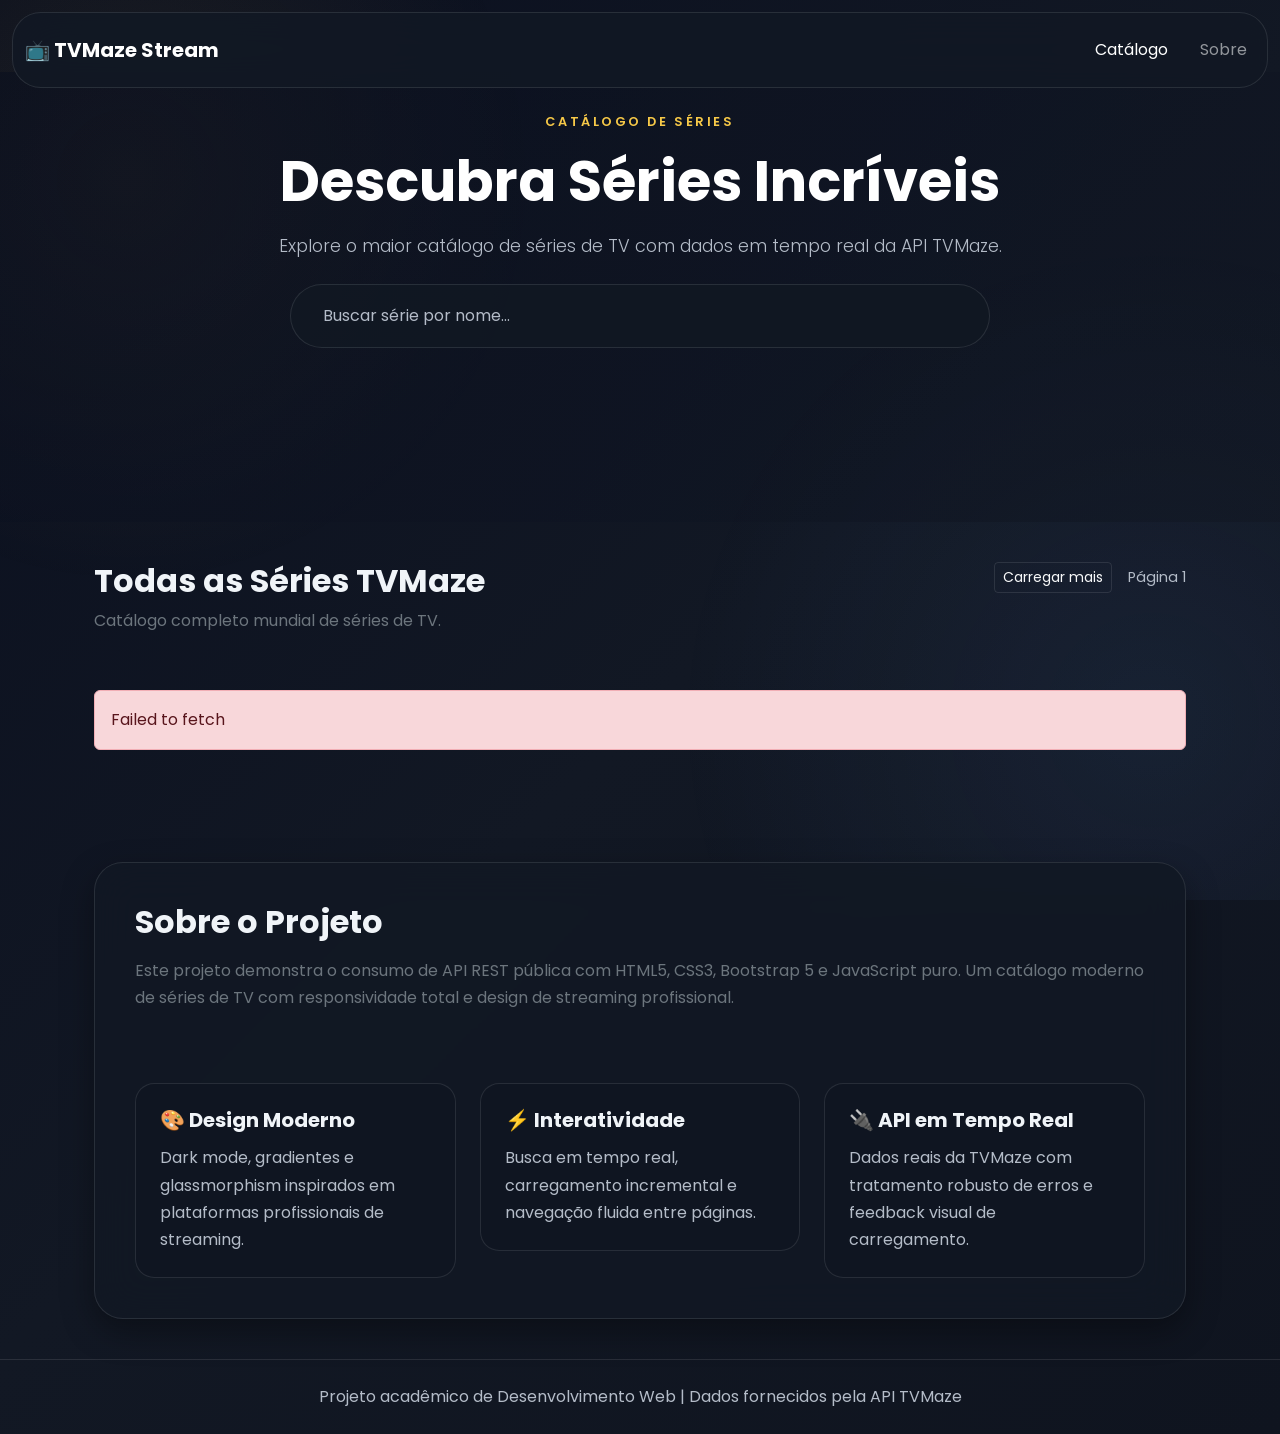
<file: index.html>
<!DOCTYPE html>
<html lang="pt-BR">
<head>
  <meta charset="UTF-8" />
  <meta name="viewport" content="width=device-width, initial-scale=1.0" />
  <title>Catálogo TVMaze | Séries</title>
  <link rel="preconnect" href="https://fonts.googleapis.com" />
  <link rel="preconnect" href="https://fonts.gstatic.com" crossorigin />
  <link href="https://fonts.googleapis.com/css2?family=Poppins:wght@300;400;500;600;700&display=swap" rel="stylesheet" />
  <link href="https://cdnjs.cloudflare.com/ajax/libs/bootstrap/5.3.2/css/bootstrap.min.css" rel="stylesheet" integrity="sha512-R2WJ7Bxrj0ff/4A+4YQl0rJ3iMlfRfbkQWQLDgB7I7eXvM0c8ZJGr9msB0FhQUnh3OZloNcEpanhM2ikf4Y/4g==" crossorigin="anonymous" referrerpolicy="no-referrer" />
  <link rel="stylesheet" href="css/style.css" />
</head>
<body class="bg-dark text-light">
  <header class="navbar navbar-expand-lg navbar-dark fixed-top py-3 glass-navbar" style="margin: 0.75rem;">
    <div class="container-fluid">
      <a class="navbar-brand fw-bold" href="index.html">📺 TVMaze Stream</a>
      <button class="navbar-toggler border-0" type="button" data-bs-toggle="collapse" data-bs-target="#navMenu" aria-controls="navMenu" aria-expanded="false" aria-label="Toggle navigation">
        <span class="navbar-toggler-icon"></span>
      </button>
      <div class="collapse navbar-collapse" id="navMenu">
        <ul class="navbar-nav ms-auto">
          <li class="nav-item me-3">
            <a class="nav-link active" aria-current="page" href="#catalogo">Catálogo</a>
          </li>
          <li class="nav-item">
            <a class="nav-link" href="#sobre">Sobre</a>
          </li>
        </ul>
      </div>
    </div>
  </header>

  <main class="pt-5">
    <section class="hero-section text-center text-white overflow-hidden">
      <div class="container">
        <p class="eyebrow">Catálogo de Séries</p>
        <h1 class="fw-bold mb-3">Descubra Séries Incríveis</h1>
        <p class="lead mb-4">Explore o maior catálogo de séries de TV com dados em tempo real da API TVMaze.</p>
        <div class="search-bar mx-auto">
          <input id="searchInput" type="search" class="form-control form-control-lg" placeholder="Buscar série por nome..." aria-label="Buscar séries" />
        </div>
      </div>
    </section>

    <section class="container" id="catalogo">
      <div class="d-flex flex-column flex-md-row align-items-start align-md-center justify-content-between mb-5 pb-2">
        <div class="mb-4 mb-md-0">
          <h2 class="section-title mb-2">Todas as Séries TVMaze</h2>
          <p class="text-secondary mb-0">Catálogo completo mundial de séries de TV.</p>
        </div>
        <div class="d-flex align-items-center gap-3">
          <button id="loadMoreBtn" class="btn btn-outline-light btn-sm">Carregar mais</button>
          <span id="pageInfo" class="small"></span>
        </div>
      </div>

      <div id="loadingState" class="text-center py-5">
        <div class="spinner-border text-warning mb-3" role="status">
          <span class="visually-hidden">Carregando...</span>
        </div>
        <p class="text-secondary">Carregando todas as séries disponíveis...</p>
        <p class="small text-muted">Conectando ao catálogo global (pode levar até 1 minuto)...</p>
      </div>

      <div id="errorMessage" class="alert alert-danger d-none" role="alert"></div>

      <div id="seriesGrid" class=""></div>
    </section>

    <section class="container" id="sobre">
      <div class="glass-panel">
        <h3 class="section-title mb-3">Sobre o Projeto</h3>
        <p class="text-secondary mb-4">Este projeto demonstra o consumo de API REST pública com HTML5, CSS3, Bootstrap 5 e JavaScript puro. Um catálogo moderno de séries de TV com responsividade total e design de streaming profissional.</p>
        <div class="row g-4 mt-5">
          <div class="col-md-4">
            <div class="info-card">
              <h5>🎨 Design Moderno</h5>
              <p class="mb-0">Dark mode, gradientes e glassmorphism inspirados em plataformas profissionais de streaming.</p>
            </div>
          </div>
          <div class="col-md-4">
            <div class="info-card">
              <h5>⚡ Interatividade</h5>
              <p class="mb-0">Busca em tempo real, carregamento incremental e navegação fluida entre páginas.</p>
            </div>
          </div>
          <div class="col-md-4">
            <div class="info-card">
              <h5>🔌 API em Tempo Real</h5>
              <p class="mb-0">Dados reais da TVMaze com tratamento robusto de erros e feedback visual de carregamento.</p>
            </div>
          </div>
        </div>
      </div>
    </section>
  </main>

  <footer class="py-4 text-center">
    <div class="container">
      <p class="mb-0">Projeto acadêmico de Desenvolvimento Web | Dados fornecidos pela API TVMaze</p>
    </div>
  </footer>

  <script src="https://cdnjs.cloudflare.com/ajax/libs/bootstrap/5.3.2/js/bootstrap.bundle.min.js" integrity="sha512-kQX7f6bQE98hs3c4hED2lXpip0MVmXK4KSeip1nW5MdK4J2+yn4/k1H1XCIwK9S9MjF5Z4pDNCb7KjN9dfNBfA==" crossorigin="anonymous" referrerpolicy="no-referrer"></script>
  <script src="js/script.js"></script>
</body>
</html>
</file>
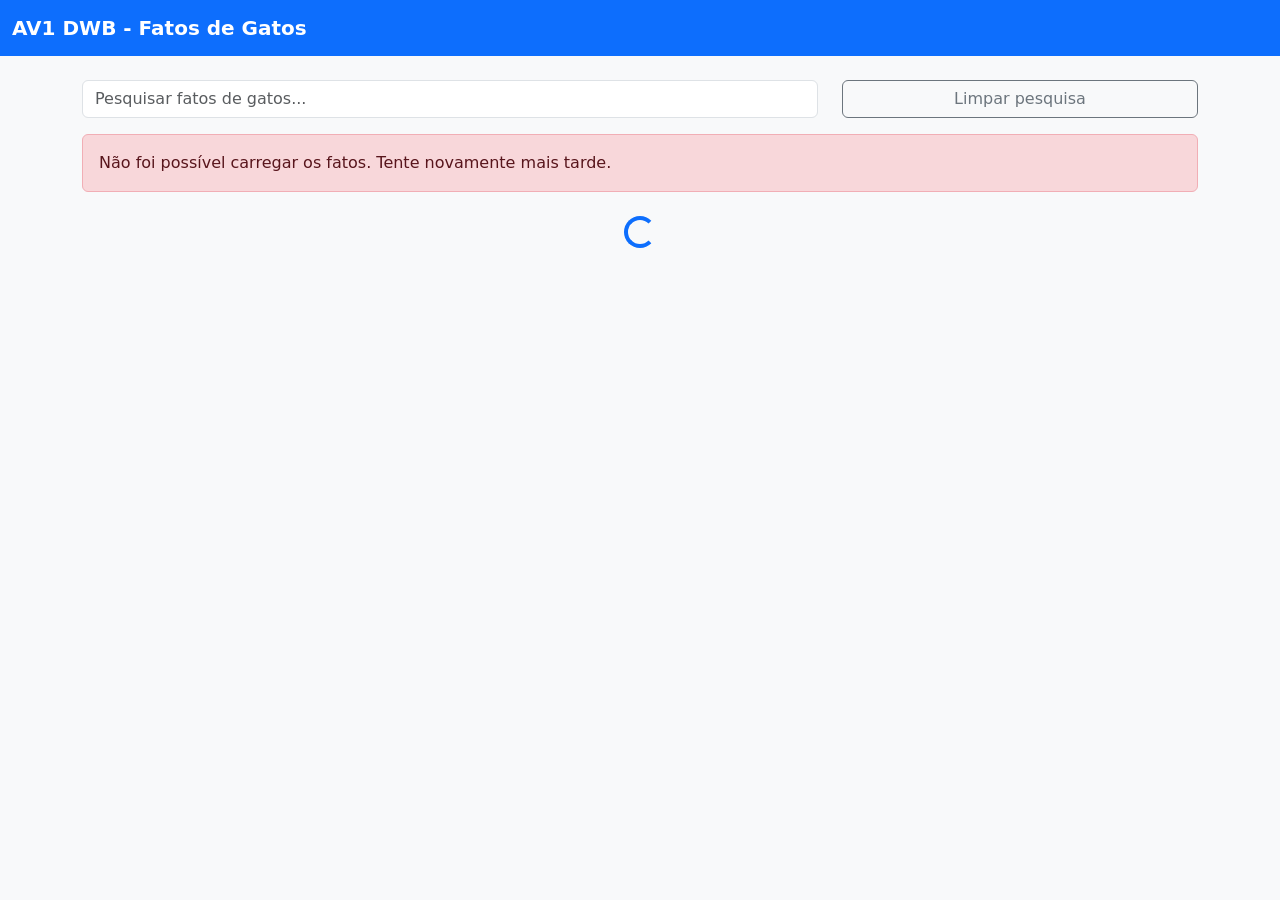
<file: av1-dwb-nome-sobrenome-2bimestre/index.html>
<!doctype html>
<html lang="pt-BR">
  <head>
    <meta charset="utf-8" />
    <meta name="viewport" content="width=device-width, initial-scale=1" />
    <title>Fatos de Gatos - AV1 DWB</title>
    <link href="https://cdn.jsdelivr.net/npm/bootstrap@5.3.2/dist/css/bootstrap.min.css" rel="stylesheet">
    <link rel="stylesheet" href="css/style.css" />
  </head>
  <body>
    <nav class="navbar navbar-expand-lg navbar-dark bg-primary">
      <div class="container-fluid">
        <a class="navbar-brand" href="#">AV1 DWB - Fatos de Gatos</a>
      </div>
    </nav>

    <main class="container my-4">
      <div class="row mb-3">
        <div class="col-12 col-md-8">
          <input id="search-input" class="form-control" type="search" placeholder="Pesquisar fatos de gatos..." aria-label="Pesquisar" />
        </div>
        <div class="col-12 col-md-4 mt-2 mt-md-0">
          <button id="search-clear" class="btn btn-outline-secondary w-100">Limpar pesquisa</button>
        </div>
      </div>

      <div id="no-results" class="alert alert-warning d-none">Nenhum fato encontrado para a pesquisa.</div>
      <div id="error-message" class="alert alert-danger d-none" role="alert"></div>

      <div id="loading" class="d-flex justify-content-center my-4">
        <div class="spinner-border text-primary" role="status">
          <span class="visually-hidden">Carregando fatos...</span>
        </div>
      </div>

      <div id="cards-container" class="row g-3"></div>
    </main>

    <script src="js/script.js" defer></script>
    <script src="https://cdn.jsdelivr.net/npm/bootstrap@5.3.2/dist/js/bootstrap.bundle.min.js"></script>
  </body>
</html>
</file>
<file: css/style.css>
:root {
  --bg-dark: #0a0f1f;
  --bg-light: #121824;
  --surface: rgba(18, 24, 36, 0.88);
  --surface-strong: rgba(16, 22, 34, 0.98);
  --text-primary: #f0f4f8;
  --text-secondary: #b4bcc8;
  --accent: #f7c948;
  --accent-hover: #ffd966;
  --accent-soft: rgba(247, 201, 72, 0.15);
  --border: rgba(255, 255, 255, 0.1);
  --shadow-sm: 0 4px 12px rgba(0, 0, 0, 0.25);
  --shadow-md: 0 12px 32px rgba(0, 0, 0, 0.35);
  --shadow-lg: 0 20px 48px rgba(0, 0, 0, 0.45);
  --radius-sm: 0.75rem;
  --radius-md: 1.2rem;
  --radius-lg: 1.8rem;
  --spacing-xs: 0.5rem;
  --spacing-sm: 1rem;
  --spacing-md: 1.5rem;
  --spacing-lg: 2.5rem;
}

* {
  box-sizing: border-box;
}

html {
  scroll-behavior: smooth;
}

body {
  font-family: 'Poppins', sans-serif;
  background: linear-gradient(135deg, #0a0f1f 0%, #121824 50%, #0f141f 100%);
  color: var(--text-primary);
  min-height: 100vh;
  line-height: 1.6;
}

body::before {
  content: '';
  position: fixed;
  inset: 0;
  background: radial-gradient(circle at 10% 20%, rgba(247, 201, 72, 0.08), transparent 30%),
    radial-gradient(circle at 90% 80%, rgba(111, 168, 255, 0.08), transparent 35%);
  pointer-events: none;
  z-index: -1;
}

img {
  max-width: 100%;
}

.glass-navbar,
.glass-panel,
.detail-banner {
  background: var(--surface);
  backdrop-filter: blur(20px);
  border: 1px solid var(--border);
}

.glass-navbar {
  border-radius: var(--radius-lg);
  margin: 0.75rem 0;
}

.hero-section {
  position: relative;
  overflow: hidden;
  min-height: 50vh;
  padding: var(--spacing-lg) 0;
  margin-top: var(--spacing-md);
}

.hero-section::after {
  content: '';
  position: absolute;
  inset: 0;
  background: linear-gradient(135deg, rgba(10, 15, 31, 0.6), rgba(18, 24, 36, 0.6));
  pointer-events: none;
}

.hero-section .container {
  position: relative;
  z-index: 2;
}

.eyebrow {
  color: var(--accent);
  letter-spacing: 0.2em;
  text-transform: uppercase;
  font-size: 0.8rem;
  font-weight: 600;
  margin-bottom: var(--spacing-sm);
}

.hero-section h1 {
  font-size: clamp(2rem, 5vw, 3.5rem);
  font-weight: 700;
  line-height: 1.2;
  margin-bottom: var(--spacing-md);
}

.hero-section p.lead {
  font-size: 1.1rem;
  color: var(--text-secondary);
}

.search-bar {
  max-width: 700px;
}

.search-bar input {
  border-radius: 100px;
  border: 1.5px solid var(--border);
  background: var(--surface);
  color: var(--text-primary);
  padding: 1.2rem 2rem;
  font-size: 1rem;
  transition: all 0.3s ease;
}

.search-bar input::placeholder {
  color: var(--text-secondary);
}

.search-bar input:focus {
  background: rgba(255, 255, 255, 0.12);
  border-color: var(--accent);
  box-shadow: 0 0 0 3px var(--accent-soft);
}

.section-title {
  font-size: clamp(1.75rem, 2.5vw, 2.5rem);
  font-weight: 700;
  color: var(--text-primary);
}

.container {
  padding-left: var(--spacing-md);
  padding-right: var(--spacing-md);
}

main > section {
  padding: var(--spacing-lg) 0;
}

#seriesGrid {
  display: flex;
  flex-wrap: nowrap;
  overflow-x: auto;
  gap: 0.5rem;
  padding: 0.5rem 0;
  scroll-behavior: smooth;
}

#seriesGrid::-webkit-scrollbar {
  height: 6px;
}

#seriesGrid::-webkit-scrollbar-track {
  background: rgba(255, 255, 255, 0.05);
  border-radius: 10px;
}

#seriesGrid::-webkit-scrollbar-thumb {
  background: var(--accent);
  border-radius: 10px;
}

#seriesGrid::-webkit-scrollbar-thumb:hover {
  background: var(--accent-hover);
}

.card-series {
  background: var(--surface);
  border: 1px solid var(--border);
  border-radius: var(--radius-md);
  overflow: hidden;
  transition: transform 0.35s cubic-bezier(0.4, 0, 0.2, 1),
    box-shadow 0.35s ease,
    border-color 0.35s ease;
  box-shadow: var(--shadow-md);
  display: flex;
  flex-direction: column;
  height: 100%;
  min-height: 220px;
}

.card-series:hover {
  transform: translateY(-12px);
  border-color: var(--accent);
  box-shadow: var(--shadow-lg);
}

.card-series img {
  object-fit: cover;
  width: 100%;
  aspect-ratio: 16/9;
  display: block;
  height: auto;
  min-height: 90px;
}

.card-body {
  padding: 0.4rem;
  display: flex;
  flex-direction: column;
  flex-grow: 1;
}

.card-title {
  font-size: 0.7rem;
  font-weight: 600;
  margin-bottom: 0.1rem;
  color: var(--text-primary);
  line-height: 1;
  overflow: hidden;
  text-overflow: ellipsis;
  white-space: nowrap;
}

.card-text {
  color: var(--text-secondary);
  font-size: 0.6rem;
  margin-bottom: 0.2rem;
  flex-grow: 1;
  display: none;
}

.badge-genre {
  background: rgba(255, 255, 255, 0.08);
  color: var(--text-primary);
  padding: 0.35rem 0.75rem;
  border-radius: var(--radius-sm);
}

.btn-detail {
  border-radius: 100px;
  padding: 0.2rem 0.6rem;
  font-weight: 600;
  font-size: 0.6rem;
  transition: all 0.3s ease;
  margin-top: auto;
}

.btn-detail:hover {
  transform: scale(1.05);
}

.btn-warning {
  background-color: var(--accent);
  color: #000;
  border: none;
}

.btn-warning:hover {
  background-color: var(--accent-hover);
}

.btn-outline-light {
  border: 1.5px solid var(--border);
}

.btn-outline-light:hover {
  background-color: var(--accent-soft);
  color: var(--accent);
  border-color: var(--accent);
}

.glass-panel {
  border-radius: var(--radius-lg);
  box-shadow: var(--shadow-md);
  padding: var(--spacing-lg);
}

.glass-panel h2,
.glass-panel h3 {
  font-weight: 700;
  margin-bottom: var(--spacing-md);
  color: var(--text-primary);
}

.glass-panel p {
  color: var(--text-secondary);
  line-height: 1.7;
}

.info-card {
  background: var(--surface-strong);
  border: 1px solid var(--border);
  border-radius: var(--radius-md);
  padding: var(--spacing-md);
  transition: all 0.3s ease;
}

.info-card:hover {
  border-color: var(--accent-soft);
  background: rgba(247, 201, 72, 0.05);
}

.info-card h5 {
  font-weight: 700;
  color: var(--text-primary);
  margin-bottom: 0.75rem;
}

.detail-banner {
  position: relative;
  border-radius: var(--radius-lg);
  margin-bottom: var(--spacing-lg);
}

.detail-banner img {
  min-height: 350px;
  object-fit: cover;
  width: 100%;
  display: block;
  border-radius: var(--radius-lg);
}

.detail-overlay {
  position: absolute;
  bottom: 0;
  left: 0;
  width: 100%;
  padding: var(--spacing-lg);
  background: linear-gradient(0deg, rgba(10, 15, 31, 0.98) 0%, transparent 60%);
  border-radius: 0 0 var(--radius-lg) var(--radius-lg);
}

.detail-overlay h1,
.detail-overlay p {
  color: var(--text-primary);
}

.detail-overlay h1 {
  font-size: clamp(1.8rem, 4vw, 3rem);
  font-weight: 700;
  margin-bottom: 0.75rem;
}

.list-unstyled li {
  margin-bottom: var(--spacing-md);
  color: var(--text-secondary);
}

.list-unstyled li strong {
  color: var(--text-primary);
}

a {
  color: var(--accent);
  text-decoration: none;
  transition: color 0.3s ease;
}

a:hover {
  color: var(--accent-hover);
}

footer {
  position: relative;
  z-index: 1;
  border-top: 1px solid var(--border);
  padding: var(--spacing-lg) 0;
  color: var(--text-secondary);
  text-align: center;
}

#pageInfo {
  color: var(--text-secondary);
  font-size: 0.9rem;
  white-space: nowrap;
}

.col-lg-2_4 {
  --bs-gutter-x: 0;
  flex: 0 0 auto;
  width: 200px;
  min-width: 200px;
}

@media (max-width: 1400px) {
  .col-lg-2_4 {
    width: 180px;
    min-width: 180px;
  }
}

@media (max-width: 992px) {
  .col-lg-2_4 {
    width: 160px;
    min-width: 160px;
  }
}

@media (max-width: 768px) {
  .col-lg-2_4 {
    width: 140px;
    min-width: 140px;
  }
}

@media (max-width: 576px) {
  .col-lg-2_4 {
    width: 120px;
    min-width: 120px;
  }
}

@media (max-width: 768px) {
  .hero-section {
    min-height: 45vh;
    padding: var(--spacing-md) 0;
  }

  .detail-overlay {
    padding: var(--spacing-md);
  }

  .glass-panel {
    padding: var(--spacing-md);
  }

  main > section {
    padding: var(--spacing-md) 0;
  }
}

@media (max-width: 576px) {
  :root {
    --spacing-md: 1rem;
    --spacing-lg: 1.5rem;
  }

  .glass-navbar {
    border-radius: var(--radius-md);
    margin: 0.5rem 0;
  }

  .section-title {
    font-size: 1.5rem;
  }

  .hero-section h1 {
    font-size: 1.75rem;
  }

  .detail-overlay h1 {
    font-size: 1.5rem;
  }

  .card-body {
    padding: var(--spacing-sm);
  }
}
</file>
<file: av1-dwb-nome-sobrenome-2bimestre/css/style.css>
/* Estilos personalizados */
body {
  background: #f8f9fa;
}
.navbar-brand {
  font-weight: 600;
}
#cards-container .card {
  transition: transform 0.15s ease, box-shadow 0.15s ease;
}
#cards-container .card:hover {
  transform: translateY(-6px);
  box-shadow: 0 8px 20px rgba(33,37,41,0.12);
}
.card-excerpt {
  color: #495057;
}

/* Fatos specific */
.fact-title {
  font-weight: 700;
}
.fact-card-text {
  word-break: break-word;
}

/* Imagens de fatos */
.fact-image {
  max-width: 100%;
  height: auto;
  border-radius: 8px;
}

.card .img-fluid {
  max-height: 200px;
  object-fit: cover;
  width: 100%;
}
</file>
